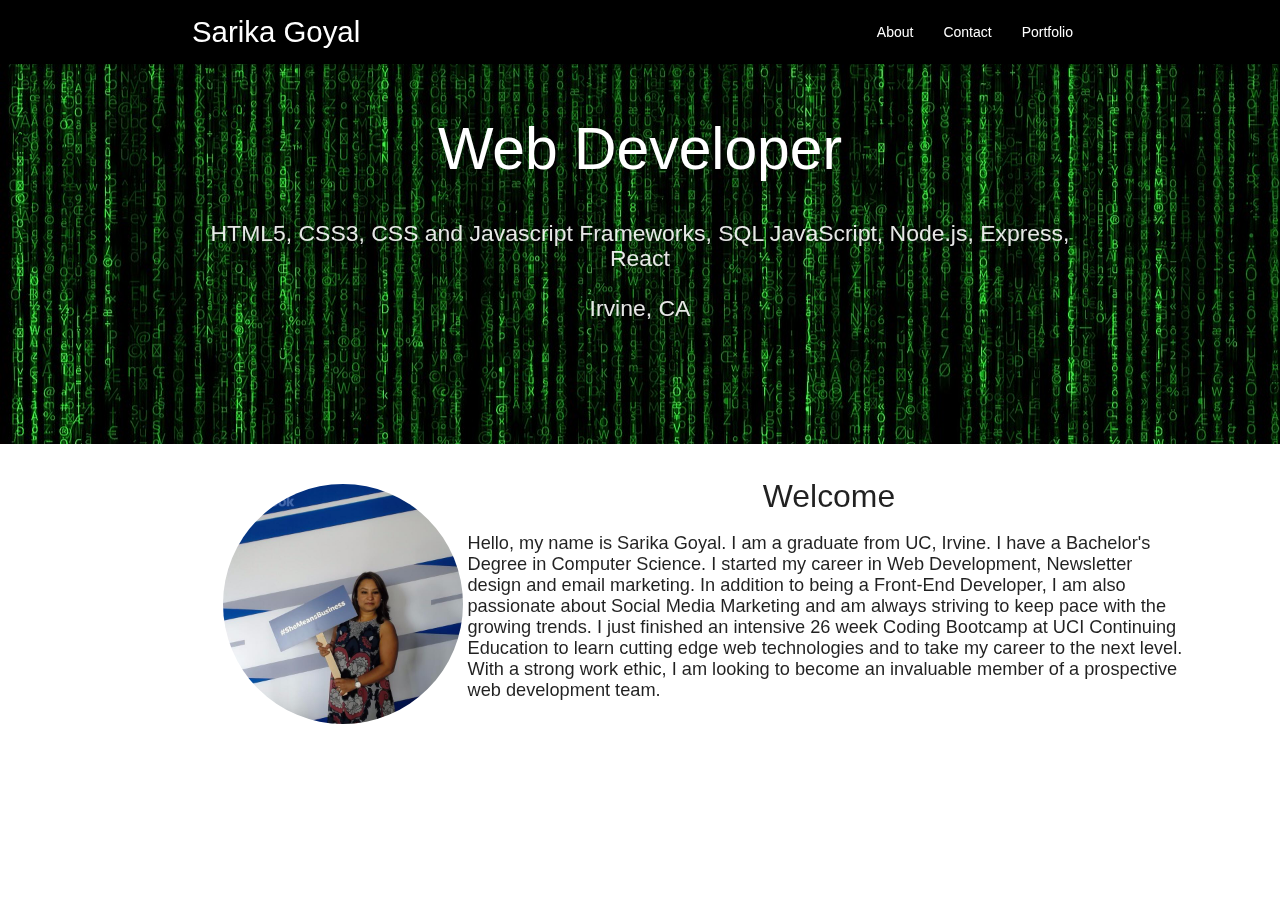
<file: index.html>
<!DOCTYPE html>
<html lang="en">

<head>
  <meta http-equiv="Content-Type" content="text/html; charset=UTF-8" />
  <meta name="viewport" content="width=device-width, initial-scale=1" />

  <meta property="og:image" content="images/profile_photo.jpg">
  <title>Sarika Goyal - Portfolio</title>

  <!-- CSS  -->
  <link href="https://fonts.googleapis.com/icon?family=Material+Icons" rel="stylesheet">

  <link href="css/materialize.css" type="text/css" rel="stylesheet" media="screen,projection" />
  <link href="css/style.css" type="text/css" rel="stylesheet" media="screen,projection" />
</head>

<body>

  <div id="main">
    <nav class="black lighten-1" role="navigation">
      <div class="nav-wrapper container">
        <a id="logo-container" href="#" class="brand-logo white-text">Sarika Goyal</a>
        <ul class="right hide-on-med-and-down">
          <li><a href="index.html" class="white-text">About</a></li>
          <li><a href="contact.html" class="white-text">Contact</a></li>
          <li><a href="portfolio.html" class="white-text">Portfolio</a></li>
        </ul>

        <ul id="nav-mobile" class="sidenav">
          <li><a href="index.html">About</a></li>
          <li><a href="contact.html">Contact</a></li>
          <li><a href="portfolio.html">Portfolio</a></li>
        </ul>
        <a href="#" data-target="nav-mobile" class="sidenav-trigger white-text"><i
            class="material-icons orange600">menu</i></a>
      </div>
    </nav>

    <div id="index-banner" class="parallax-container">
      <div class="section no-pad-bot">
        <div class="container">
          <br><br>
          <h1 class="header center white-text text-lighten-2">Web Developer</h1>
          <div class="row center">
            <h5 class="header col s12 light">HTML5, CSS3, CSS and Javascript Frameworks, SQL JavaScript, Node.js,
              Express, React
            </h5>
            <h5 class="header col s12 light">
              Irvine, CA
            </h5>
          </div>
          <br><br>
        </div>
      </div>
      <div class="parallax"><img src="images/background1.jpg" alt="Unsplashed background img 1"></div>
    </div>


    <div class="container">
      <div class="content">
        <div class="section">

          <!--   Icon Section   -->
          <div class="row">
            <div class="col s12 m12 l12">
              <div class="icon-block">
                <img class="circle responsive-img" style="width:250px; height:250px; float:left;padding:5px;" src="images/profile_photo.jpg">
                <h4 class="center">Welcome</h4>

                <p>
                Hello, my name is Sarika Goyal. I am a graduate from UC, Irvine. I have a Bachelor's Degree in
                  Computer Science. I started my career in Web Development, Newsletter design and email marketing. In
                  addition to being a Front-End Developer, I am also passionate about Social Media Marketing and am
                  always striving to keep pace with the growing trends. I just finished an intensive 26 week
                  Coding Bootcamp at UCI Continuing Education to learn cutting edge web technologies and to take my career
                  to the next level. With a strong work ethic, I am looking to become an invaluable member of a prospective web development team.              
                  </p>
              </div>
            </div>
          </div>
        </div>
      </div>
    </div>


    

  </div>
  <!--  Scripts-->
  <script src="https://code.jquery.com/jquery-2.1.1.min.js"></script>
  <script src="js/materialize.js"></script>
  <script src="js/init.js"></script>

</body>

</html>
</file>
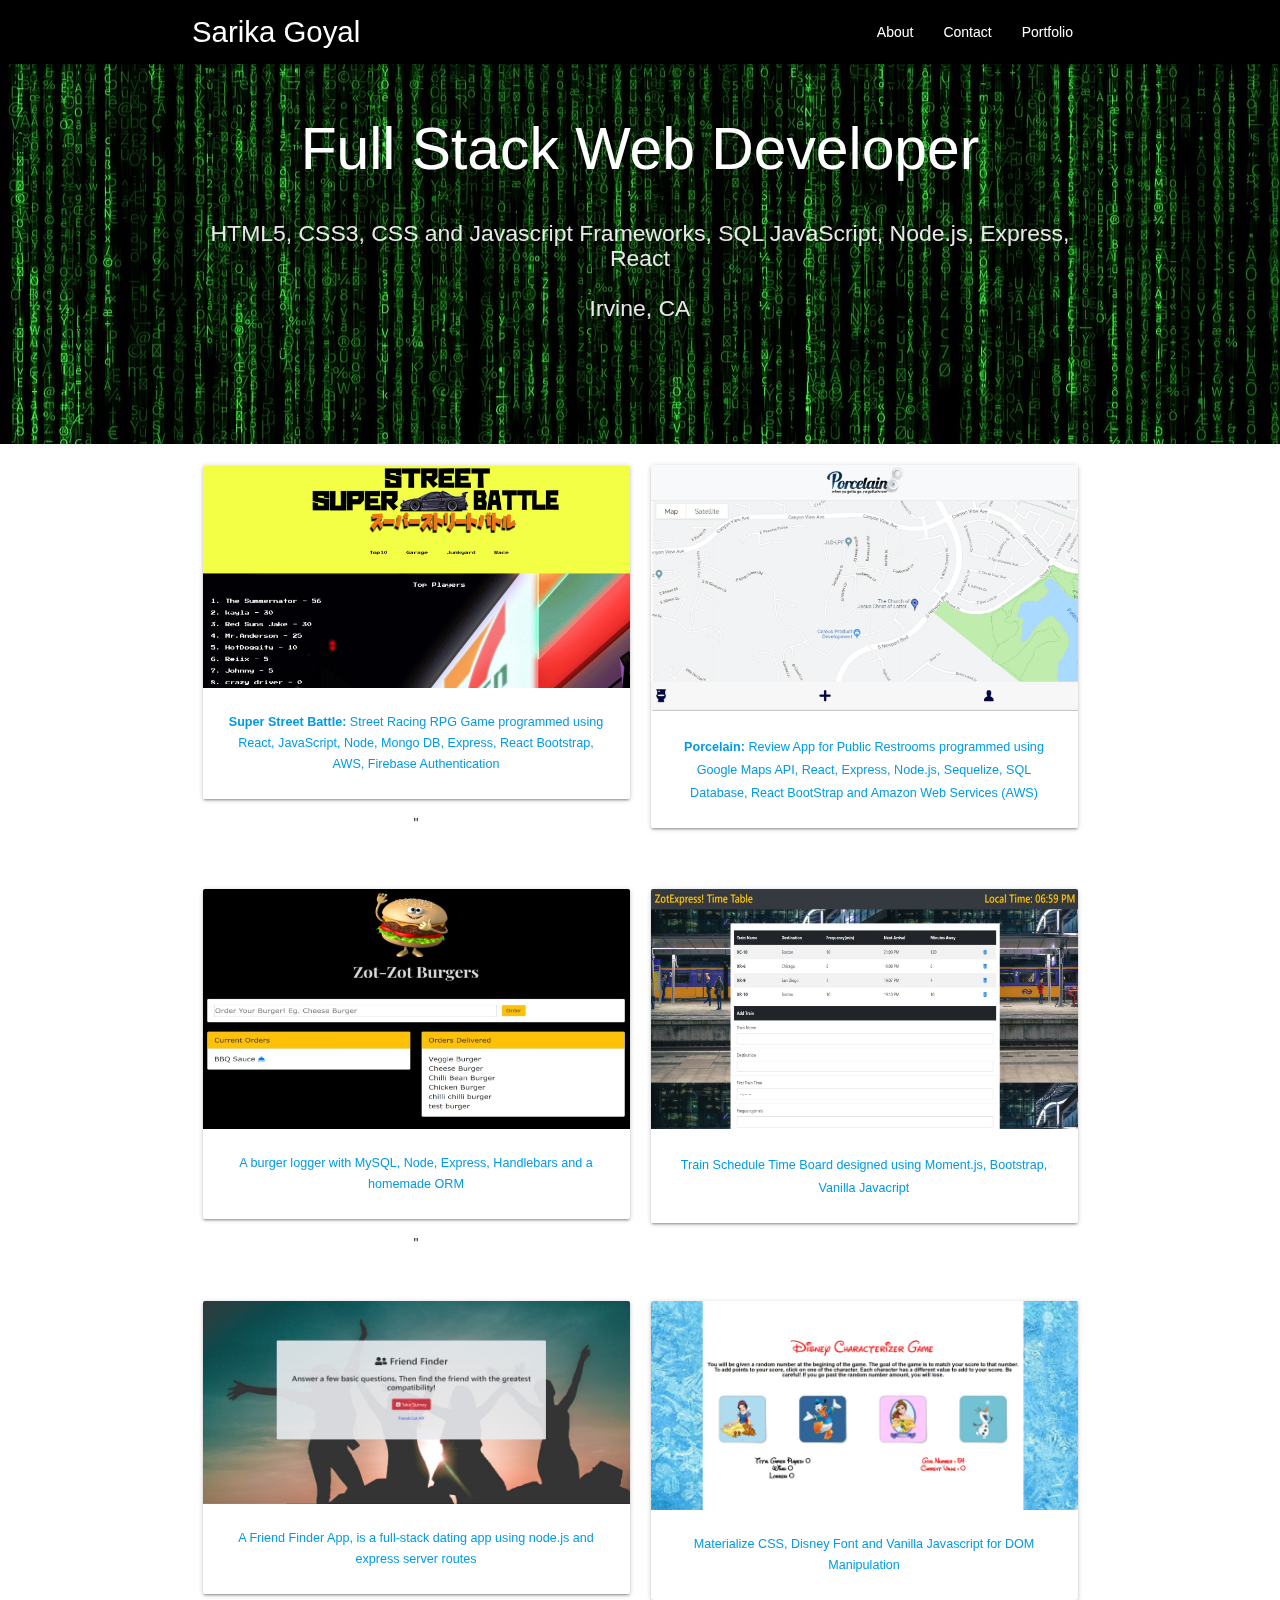
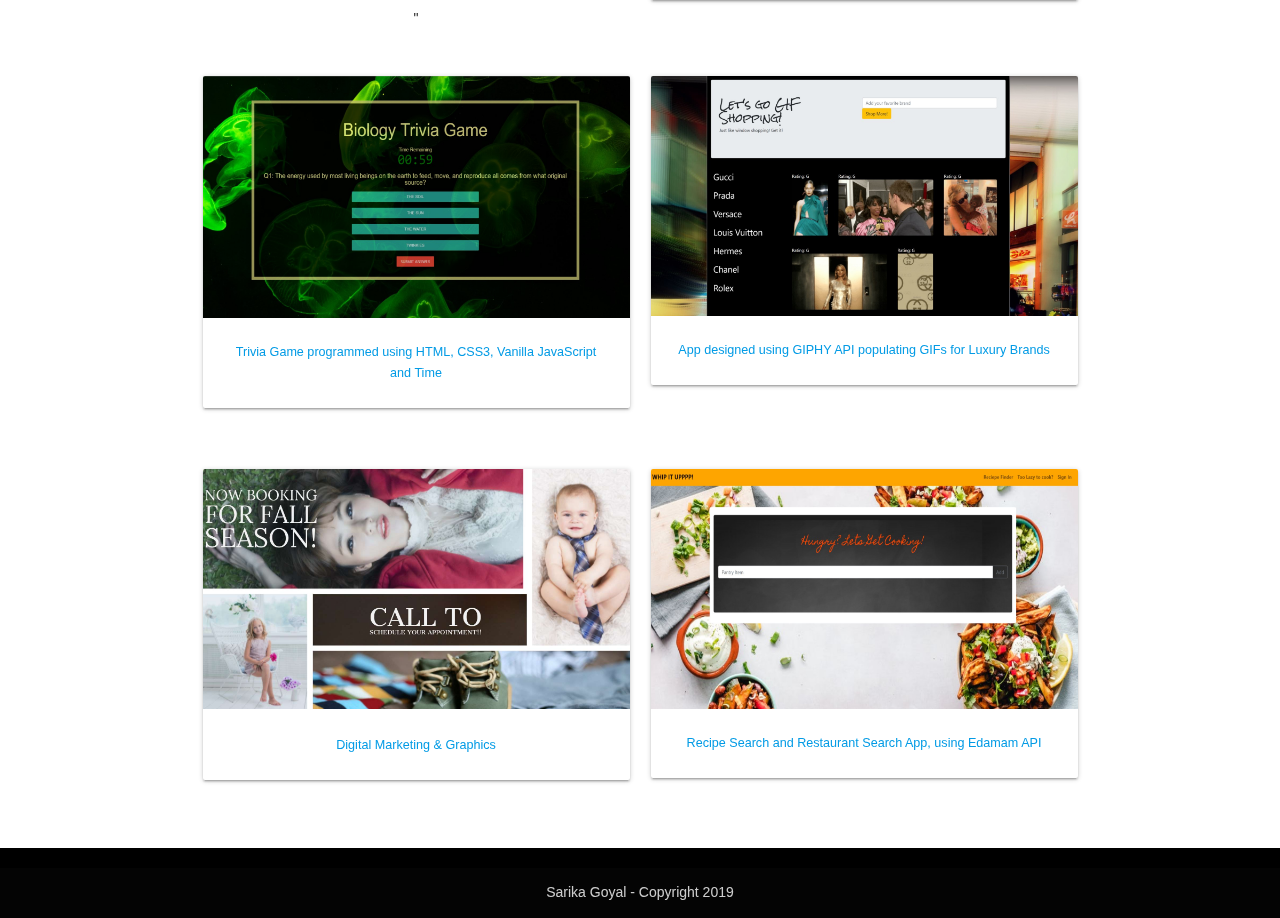
<file: portfolio.html>
<!DOCTYPE html>
<html lang="en">
<head>
  <meta http-equiv="Content-Type" content="text/html; charset=UTF-8"/>
  <meta name="viewport" content="width=device-width, initial-scale=1"/>
  <title>Sarika Goyal - Portfolio</title>

  <!-- CSS  -->
  <link href="https://fonts.googleapis.com/icon?family=Material+Icons" rel="stylesheet">
  <link href="css/materialize.css" type="text/css" rel="stylesheet" media="screen,projection"/>
  <link href="css/style.css" type="text/css" rel="stylesheet" media="screen,projection"/>
</head>
<body>
  <nav class="black lighten-1" role="navigation">
    <div class="nav-wrapper container">
      <a id="logo-container" href="#" class="brand-logo white-text">Sarika Goyal</a>
      <ul class="right hide-on-med-and-down">
        <li><a href="index.html" class="white-text">About</a></li>
        <li><a href="contact.html" class="white-text">Contact</a></li>
        <li><a href="portfolio.html" class="white-text">Portfolio</a></li>
      </ul>

      <ul id="nav-mobile" class="sidenav">
          <li><a href="index.html">About</a></li>
          <li><a href="contact.html">Contact</a></li>
          <li><a href="portfolio.html">Portfolio</a></li>
      </ul>
      <a href="#" data-target="nav-mobile" class="sidenav-trigger white-text"><i class="material-icons orange600">menu</i></a>
    </div>
  </nav>

  <div id="index-banner" class="parallax-container">
    <div class="section no-pad-bot">
      <div class="container">
        <br><br>
        <h1 class="header center white-text text-lighten-2">Full Stack Web Developer</h1>
        <div class="row center">
          <h5 class="header col s12 light">HTML5, CSS3, CSS and Javascript Frameworks, SQL JavaScript, Node.js,
            Express, React
          </h5>
          <h5 class="header col s12 light">
              Irvine, CA 
           </h5>
        </div>
        <br><br>
      </div>
    </div>
    <div class="parallax"><img src="images/background1.jpg" alt="Unsplashed background img 1"></div>
  </div>


  <div class="container">
    <div class="section">

      <div class="row center">
        <div class="col s12 m12 l6">
            <div class="row">
                <div class="col">
                  <div class="card">
                    <div class="card-image">
                      <a href=http://superstreetbattle.herokuapp.com/"><img src="images/Portfolio/super-street-battle.jpg"></a>
                      <!-- <span class="card-title">Card Title</span> -->
                    </div>
                    <div class="card-content">
                      <p class="portfolio_text"><a href="http://superstreetbattle.herokuapp.com/">
                       <b> Super Street Battle: </b>Street Racing RPG Game programmed using
                     React, JavaScript, Node, Mongo DB, Express, React Bootstrap, AWS, Firebase Authentication 
                        </a> </p>
                    </div>
                  </div>
                </div>"
              </div>
        </div>


        <div class="col s12 m12 l6">


            <div class="row">
                <div class="col">
                  <div class="card">
                    <div class="card-image">
                      <a href="https://porcelain-app.herokuapp.com/"> <img src="images/Portfolio/Porcelain.jpg"> </a>
                  
                    </div>
                    <div class="card-content">
                        <p><a href="https://porcelain-app.herokuapp.com/" class="portfolio_text"><b>Porcelain:</b> Review App for Public Restrooms programmed using Google Maps API, React, Express, Node.js, Sequelize, SQL Database, React BootStrap and Amazon Web Services (AWS)
                          </a> </p>
                    </div>
                  
                  </div>
                </div>
              </div>    

       
      </div>
     <!-- End of Row -->
        </div>

        <div class="row center">
            <div class="col s12 m12 l6">
                <div class="row">
                    <div class="col">
                      <div class="card">
                        <div class="card-image">
                          <a href="https://stark-anchorage-97054.herokuapp.com/"><img src="images/Portfolio/burger.jpg"></a>
                          <!-- <span class="card-title">Card Title</span> -->
                        </div>
                        <div class="card-content">
                          <p class="portfolio_text"><a href="https://stark-anchorage-97054.herokuapp.com/">
                            A burger logger with MySQL, Node, Express, Handlebars and a homemade ORM</a> </p>
                        </div>
                      </div>
                    </div>"
                  </div>
            </div>


            <div class="col s12 m12 l6">


                <div class="row">
                    <div class="col">
                      <div class="card">
                        <div class="card-image">
                          <a href="https://soyabeans1000.github.io/train-scheduler"> <img src="images/Portfolio/ZotExpress.jpg"> </a>
                      
                        </div>
                        <div class="card-content">
                            <p><a href="https://soyabeans1000.github.io/train-scheduler" class="portfolio_text">Train Schedule Time Board designed using Moment.js, Bootstrap, Vanilla Javacript</a> </p>
                        </div>
                      
                      </div>
                    </div>
                  </div>    

           
          </div>
         <!-- End of Row -->
            </div>
       
            <div class="row center">
              <div class="col s12 m12 l6">

                  <div class="row">
                      <div class="col">
                        <div class="card">
                          <div class="card-image">
                            <a href="https://rocky-spire-26772.herokuapp.com/"><img src="images/Portfolio/friendfinder.jpg"></a>
                            <!-- <span class="card-title">Card Title</span> -->
                          </div>
                          <div class="card-content">
                            <p class="portfolio_text"><a href="https://rocky-spire-26772.herokuapp.com/">
                              A Friend Finder App, is a full-stack dating app using node.js and express server routes</a> </p>
                          </div>
                        </div>
                      </div>"
                    </div>
              </div>


              <div class="col s12 m12 l6">

                <div class="row">
                    <div class="col">
                      <div class="card">
                        <div class="card-image">
                          <a href="https://soyabeans1000.github.io/Characterizer/">  <img src="images/Portfolio/characterizer.jpg"> </a>
                        </div>
                        <div class="card-content">
                          <p class="portfolio_text"><a href="https://soyabeans1000.github.io/Characterizer/">Materialize CSS, Disney Font and Vanilla Javascript for DOM Manipulation</a> </p>
                        </div>
                      </div>
                    </div>
                  </div>
            </div>
           <!-- End of Row -->
              </div>


              <div class="row center">
                  <div class="col s12 m12 l6">
                      <div class="row">
                          <div class="col">
                            <div class="card">
                              <div class="card-image">
                                <a href="https://soyabeans1000.github.io/TriviaGame/"><img src="images/Portfolio/trivia.jpg"></a>
                              </div>
                              <div class="card-content">
                                <p class="portfolio_text"><a href="https://soyabeans1000.github.io/TriviaGame/">Trivia Game programmed using HTML, CSS3, Vanilla JavaScript and Time</a> </p>
                              </div>
                            </div>
                          </div>
                        </div>
      
                  </div>
                  <div class="col s12 m12 l6">
    
                      <div class="row">
                          <div class="col">
                            <div class="card">
                              <div class="card-image">
                                <a href="https://soyabeans1000.github.io/giftastic/"><img src="images/Portfolio/giftastic.jpg"></a>
                                </div>
                              <div class="card-content">
                                  <p class="portfolio_text"><a href="https://soyabeans1000.github.io/giftastic/"> App designed using GIPHY API populating GIFs for Luxury Brands</a> </p>
                              </div>                           
                          </div>
                          </div>
                        </div>  
                  </div>
                  <!-- End of Row -->
              </div>
    
                  <div class="row center">
                  <div class="col s12 m12 l6">
    
                      <div class="row">
                          <div class="col">
                            <div class="card">
                              <div class="card-image">
                                <a href="portfolio/social media.html"> <img src="images/Portfolio/2.jpg"></a>
                            
                              </div>
                              <div class="card-content">
                                  <p><a href="portfolio/social media.html" class="portfolio_text"> Digital Marketing & Graphics</a> </p>
                              </div>
                           
                            </div>
                          </div>
                        </div>
    
                        </div>
              
    
                  <div class="col s12 m12 l6">
    
                      <div class="row">
                          <div class="col">
                            <div class="card">
                              <div class="card-image">
                                <a href="https://soyabeans1000.github.io/Pantry/public/recipeFinder.html">  <img src="images/Portfolio/pantry.jpg"> </a>
                              </div>
                              <div class="card-content">
                                <p class="portfolio_text"><a href="https://soyabeans1000.github.io/Pantry/public/recipeFinder.html">Recipe Search and Restaurant Search App, using Edamam API</a> </p>
                              </div>
                            </div>
                          </div>
                        </div>
              </div>
               <!-- End of Row -->
            </div>
    
                       

<!--End of Container and Section-->
    </div>
  </div>

  
  <footer class="page-footer black">
  
     
    <div class="footer-copyright center">
      <div class="container">
     Sarika Goyal - Copyright 2019
     
    </div>
  </footer>


  <!--  Scripts-->
  <script src="https://code.jquery.com/jquery-2.1.1.min.js"></script>
  <script src="js/materialize.js"></script>
  <script src="js/init.js"></script>

  </body>
</html>
</file>
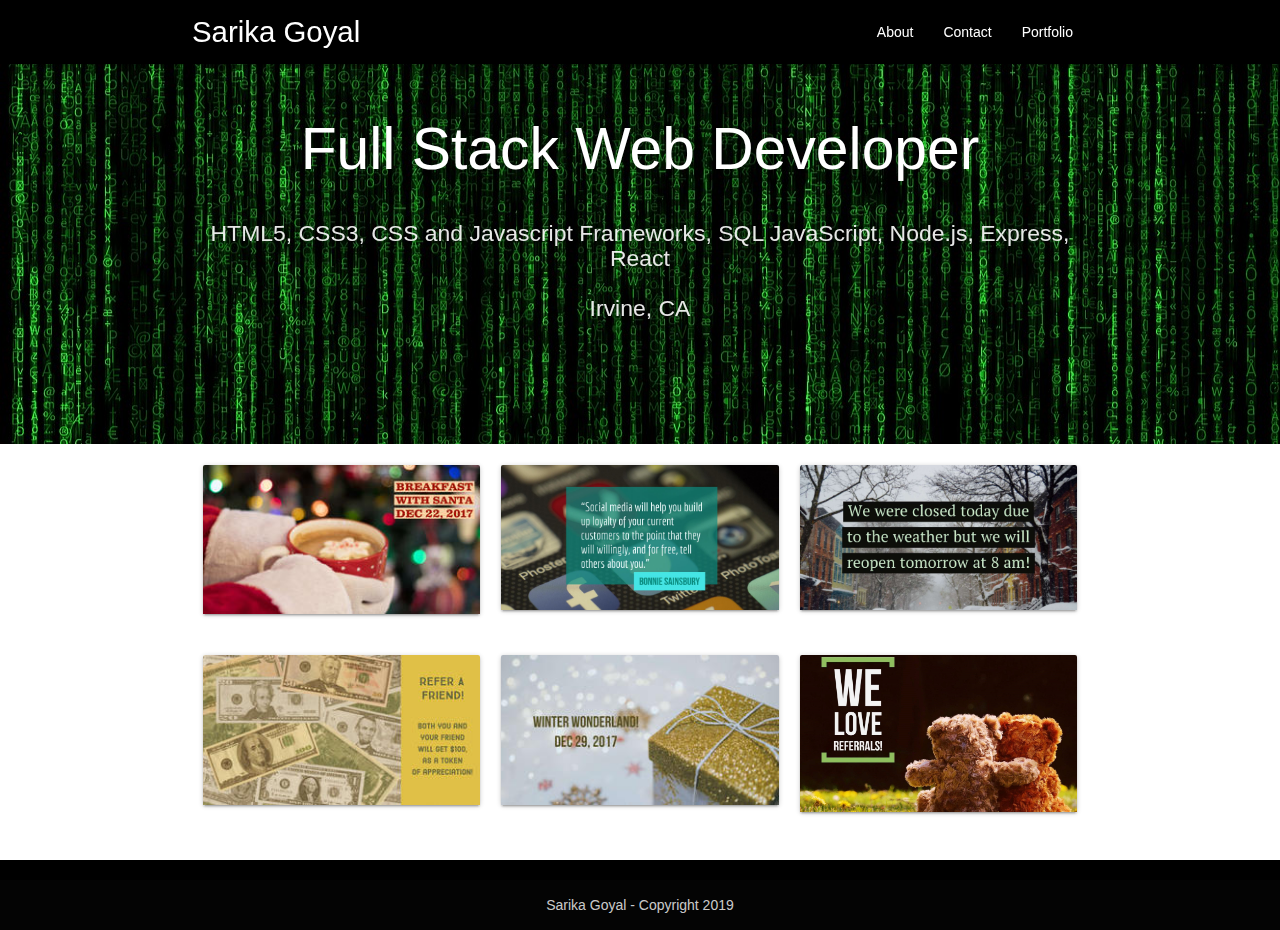
<file: portfolio/social media.html>
<!DOCTYPE html>
<html lang="en">
<head>
  <meta http-equiv="Content-Type" content="text/html; charset=UTF-8"/>
  <meta name="viewport" content="width=device-width, initial-scale=1"/>
  <title>Sarika Goyal - Portfolio</title>

  <!-- CSS  -->
  <link href="https://fonts.googleapis.com/icon?family=Material+Icons" rel="stylesheet">
  <link href="../css/materialize.css" type="text/css" rel="stylesheet" media="screen,projection"/>
  <link href="../css/style.css" type="text/css" rel="stylesheet" media="screen,projection"/>
</head>
<body>
  <nav class="black lighten-1" role="navigation">
    <div class="nav-wrapper container">
      <a id="logo-container" href="#" class="brand-logo white-text">Sarika Goyal</a>
      <ul class="right hide-on-med-and-down">
        <li><a href="../index.html" class="white-text">About</a></li>
        <li><a href="../contact.html" class="white-text">Contact</a></li>
        <li><a href="../portfolio.html" class="white-text">Portfolio</a></li>
      </ul>

      <ul id="nav-mobile" class="sidenav">
          <li><a href="../index.html">About</a></li>
          <li><a href="../contact.html">Contact</a></li>
          <li><a href="../portfolio.html">Portfolio</a></li>
      </ul>
      <a href="#" data-target="nav-mobile" class="sidenav-trigger white-text"><i class="material-icons orange600">menu</i></a>
    </div>
  </nav>

  <div id="index-banner" class="parallax-container">
    <div class="section no-pad-bot">
      <div class="container">
        <br><br>
        <h1 class="header center white-text text-lighten-2">Full Stack Web Developer</h1>
        <div class="row center">
          <h5 class="header col s12 light">HTML5, CSS3, CSS and Javascript Frameworks, SQL JavaScript, Node.js,
            Express, React
          </h5>
          <h5 class="header col s12 light">
              Irvine, CA 
           </h5>
        </div>
        <br><br>
      </div>
    </div>
    <div class="parallax"><img src="../images/background1.jpg" alt="Unsplashed background img 1"></div>
  </div>


  <div class="container">
    <div class="section">

      <div class="row">
          <div class="col s4">
      
        
              <div class="card">
                <div class="card-image">
                  <img src="../images/social media/SocialMedia1.jpg">
                                  
            </div>
          </div>
          </div>



    <div class="col s4">
      
        
              <div class="card">
                <div class="card-image">
                  <img src="../images/social media/SocialMedia2.jpg">
                                  
            </div>
          </div>
          </div>

          <div class="col s4">
      
        
              <div class="card">
                <div class="card-image">
                  <img src="../images/social media/SocialMedia3.jpg">
                                  
            </div>
          </div>
          </div>

</div>

<div class="row">
  


    <div class="col s4">
      
        
        <div class="card">
          <div class="card-image">
            <img src="../images/social media/SocialMedia4.jpg">
                            
      </div>
    </div>
    </div>

    
    <div class="col s4">
      
        
        <div class="card">
          <div class="card-image">
            <img src="../images/social media/SocialMedia5.jpg">
                            
      </div>
       </div>
    </div>



    
    <div class="col s4">
      
        
        <div class="card">
          <div class="card-image">
            <img src="../images/social media/SocialMedia6.jpg">
                            
      </div>
    </div>
    </div>

</div>
</div>
</div>


  <footer class="page-footer black">
  
     
    <div class="footer-copyright center">
      <div class="container">
     Sarika Goyal - Copyright 2019
     
    </div>
  </footer>


  <!--  Scripts-->
  <script src="https://code.jquery.com/jquery-2.1.1.min.js"></script>
  <script src="../js/materialize.js"></script>
  <script src="../js/init.js"></script>

  </body>
</html>
</file>
<file: css/style.css>
html{
font-size:14px;
}


.portfolio_text
  {
    font-size: 0.9rem;
  
  }

#main
{
  min-height:100vh;
  /* border: black 10px dotted; */
}

nav ul a,
nav .brand-logo {
  color: #444;
}

p {
  line-height: 1.5rem;
  font-size: 1.3rem;
}

.sidenav-trigger {
  color: white;
}

.parallax-container {
  min-height: 380px; 
  line-height: 0;
  height: auto;
  color: rgba(255,255,255,.9);
}
  .parallax-container .section {
    width: 100%;
  }


.icon-block {
  padding: 0 15px;
}
.icon-block .material-icons {
  font-size: inherit;
}

footer.page-footer {
  margin: 0;
}

.profile_pic
{
  height:250px;
  width:250px;
  float:left;
  padding:10px;
  /* border: red 5px dotted; */
  display:none;
}

.cup
{
  margin-top:5vh;
  height:50%;
  width:auto;
  /* border: blue 2px dotted; */
}

.responsive_image
{
  width: 100%;
  height: 100%;

}

.content{
  /* border: brown 10px dotted; */
  width: 80vw;
}



/* Media Queries */
@media only screen and (max-width : 992px) {
  .parallax-container .section {
    position: absolute;
    top: 40%;
  }
  #index-banner .section {
    top: 10%;
  }

}

  @media only screen and (max-width : 992px) {
  .parallax-container .section {
    position: absolute;
    top: 40%;
  }
  #index-banner .section {
    top: 10%;
  }
}

@media only screen and (max-width : 600px) {
  #index-banner .section {
    top: 0;
  }

  .portfolio_text
  {
    font-size: 1rem;
  }

  

} 
/* end Media Query */
}

@media only screen and (max-width : 600px) {
  #index-banner .section {
    top: 0;
  }

  .portfolio_text
  {
    font-size:1em;
  }

  .profile_pic
  {
     float:none;
  }

} 
/* end Media Query */
</file>
